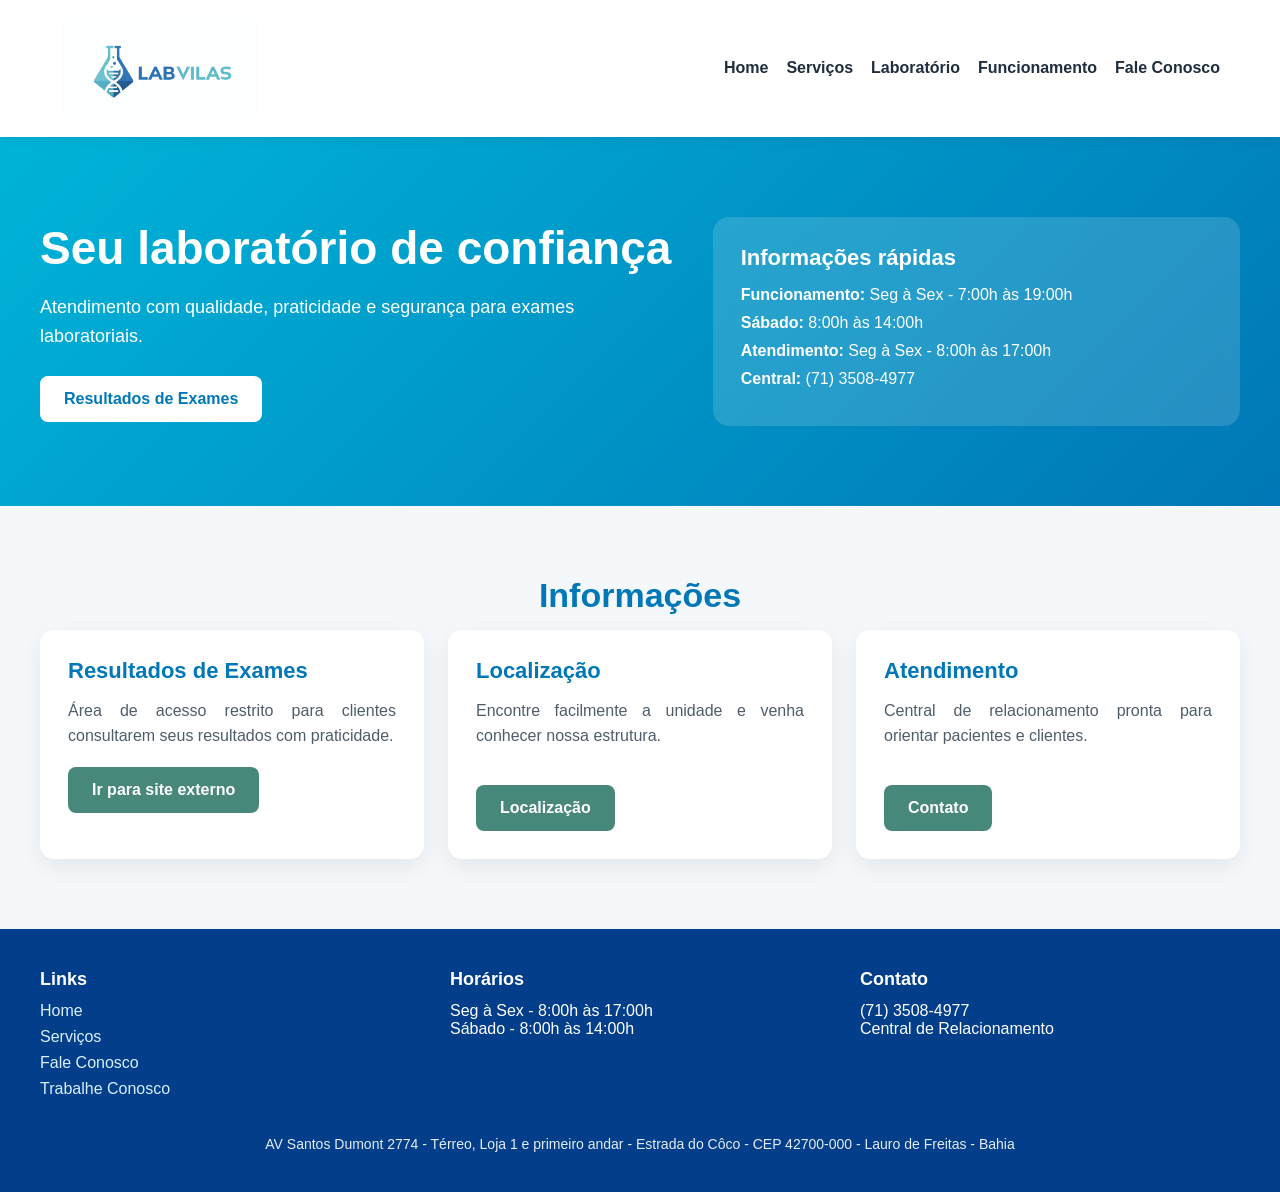
<file: index.html>
<!DOCTYPE html>
<html lang="pt-BR">
<head>
  <meta charset="UTF-8" />
  <meta name="viewport" content="width=device-width, initial-scale=1.0" />
  <title>LabVilas</title>
  <style>
    @import url('estilo.css');
  </style>
</head>
<body>

  <header>
    <div class="topbar">
      <img src="imagens/Captura de tela 2026-03-11 140914.png" alt="LabVilas Logo" class="logo">
      <nav>
        <a href="index.html">Home</a>
        <a href="serviços.html">Serviços</a>
        <a href="laboratorio.html">Laboratório</a>
        <a href="#horarios">Funcionamento</a>
        <a href="#contato">Fale Conosco</a>
      </nav>
    </div>
  </header>

  <main>
    <section class="hero" id="home">
      <div class="hero-content">
        <div class="hero-text">
          <h1>Seu laboratório de confiança</h1>
          <p>
            Atendimento com qualidade, praticidade e segurança para exames laboratoriais.
          </p>
          <a class="btn" href="#">Resultados de Exames</a>
        </div>

        <div class="hero-card">
          <h3>Informações rápidas</h3>
          <p><strong>Funcionamento:</strong> Seg à Sex - 7:00h às 19:00h</p>
          <p><strong>Sábado:</strong> 8:00h às 14:00h</p>
          <p><strong>Atendimento:</strong> Seg à Sex - 8:00h às 17:00h</p>
          <p><strong>Central:</strong> (71) 3508-4977</p>
        </div>
      </div>
    </section>

    <section id="servicos">
      <div class="container">
        <h2 class="section-title">Informações</h2>
        <div class="cards">
          <div class="card">
            <h3>Resultados de Exames</h3>
            <p>
              Área de acesso restrito para clientes consultarem seus resultados com praticidade.
            </p><br>
            <a class="btn_2" href="https://outrosite.example.com" target="_blank" rel="noopener noreferrer">Ir para site externo</a>
          </div>

          <div class="card">
            <h3>Localização</h3>
            <p>
              Encontre facilmente a unidade e venha conhecer nossa estrutura.
            </p><br><br>
             <a class="btn_2" href="https://outrosite.example.com" target="_blank" rel="noopener noreferrer">Localização</a>
          
          </div>

          <div class="card">
            <h3>Atendimento</h3>
            <p>
              Central de relacionamento pronta para orientar pacientes e clientes.
            </p><br><br>
             <a class="btn_2" href="https://outrosite.example.com" target="_blank" rel="noopener noreferrer">Contato</a>
          
          </div>
        </div>
      </div>
    </section>

    </main>

  <footer id="rodape">
    <div class="footer-content">
      <div>
        <h4>Links</h4>
        <a href="#home">Home</a>
        <a href="#servicos">Serviços</a>
        <a href="#contato">Fale Conosco</a>
        <a href="#">Trabalhe Conosco</a>
      </div>

      <div>
        <h4>Horários</h4>
        <p>Seg à Sex - 8:00h às 17:00h</p>
        <p>Sábado - 8:00h às 14:00h</p>
      </div>

      <div>
        <h4>Contato</h4>
        <p>(71) 3508-4977</p>
        <p>Central de Relacionamento</p>
      </div>
    </div>

    <div class="footer-bottom">
     AV Santos Dumont 2774 - Térreo, Loja 1 e primeiro andar - Estrada do Côco - CEP 42700-000 - Lauro de Freitas - Bahia
    </div>
  </footer>

</body>
</html>
</file>
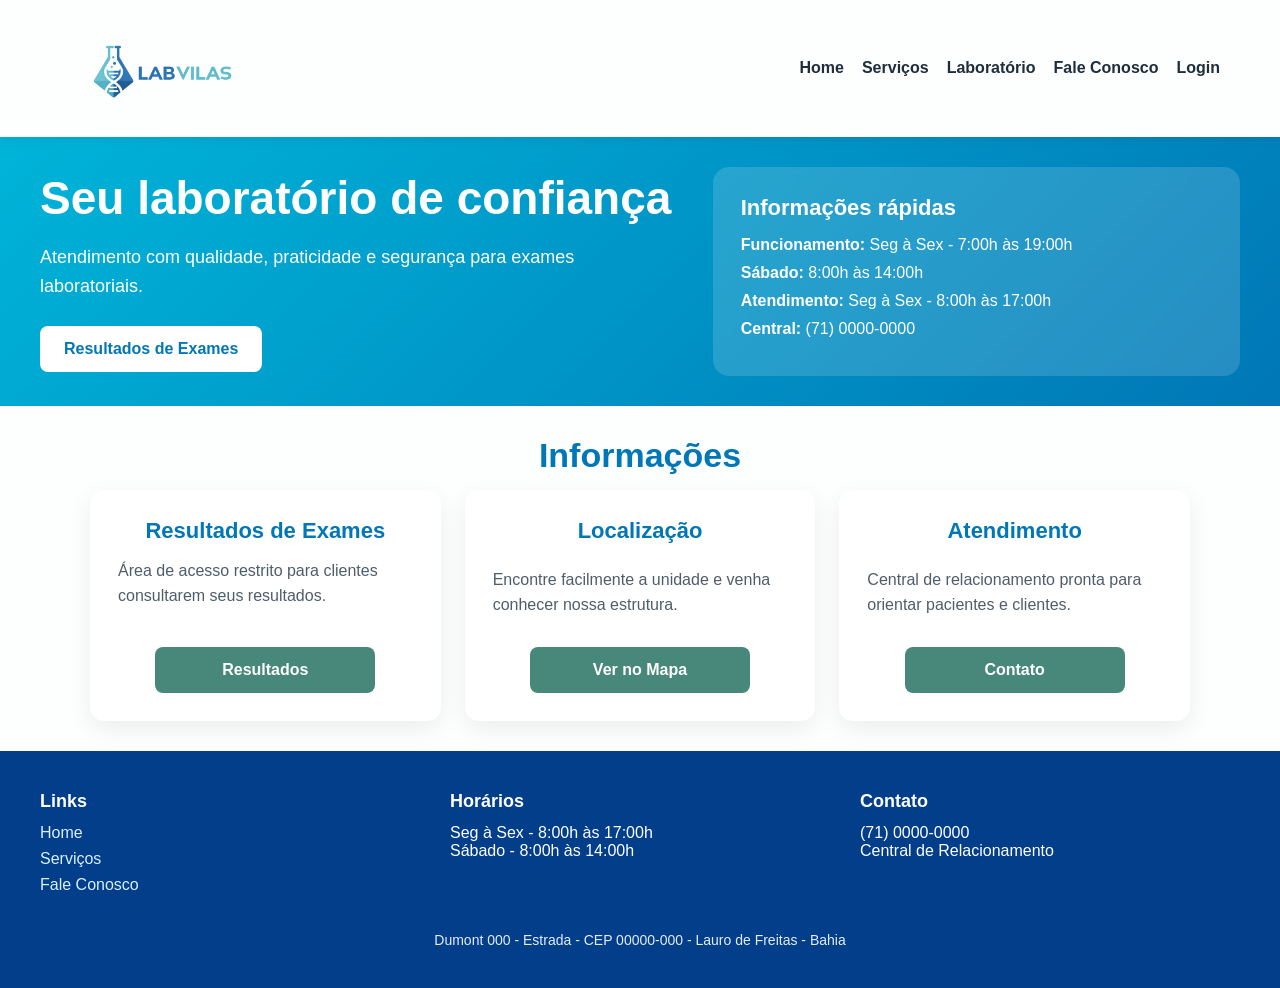
<file: Front/HTML/index.html>
<!DOCTYPE html>
<html lang="pt-BR">
<head>
  <meta charset="UTF-8" />
  <meta name="viewport" content="width=device-width, initial-scale=1.0" />
  <title>LabVilas</title>
  <link rel="stylesheet" href="../CSS/estilo.css">
</head>
<body>

  <header>
    <div class="topbar">
      <img src="../../imagens/Captura de tela 2026-03-11 140914.png" alt="LabVilas Logo" class="logo">
      <nav>
        <a href="index.html">Home</a>
        <a href="serviços.html">Serviços</a>
        <a href="laboratorio.html">Laboratório</a>
         <a href="Fale conosco.html">Fale Conosco</a>
         <a href="admin.html">Login</a>
      </nav>
    </div>
  </header>

  <main>
    <section class="hero" id="home">
      <div class="hero-content">
        <div class="hero-text">
          <h1>Seu laboratório de confiança</h1>
          <p>
            Atendimento com qualidade, praticidade e segurança para exames laboratoriais.
          </p>
          <a class="btn" href="#">Resultados de Exames</a>
        </div>

        <div class="hero-card">
          <h3>Informações rápidas</h3>
          <p><strong>Funcionamento:</strong> Seg à Sex - 7:00h às 19:00h</p>
          <p><strong>Sábado:</strong> 8:00h às 14:00h</p>
          <p><strong>Atendimento:</strong> Seg à Sex - 8:00h às 17:00h</p>
          <p><strong>Central:</strong> (71) 0000-0000</p>
        </div>
      </div>
    </section>

    <section id="servicos">
      <div class="container">
        <h2 class="section-title">Informações</h2>
        <div class="cards">
          <div class="card">
            <h3>Resultados de Exames</h3>
            <p>
              Área de acesso restrito para clientes consultarem seus resultados. 
            </p><br>
            <a class="btn_2" href="https://outrosite.example.com" target="_blank" rel="noopener noreferrer">Resultados</a>
          </div>

          <div class="card">
            <h3>Localização</h3>
            <p>
              Encontre facilmente a unidade e venha conhecer nossa estrutura.
            </p>
             <a class="btn_2" href="https://maps.google.com/?q=LabVilas" target="_blank" rel="noopener noreferrer">Ver no Mapa</a>
          </div>

          <div class="card">
            <h3>Atendimento</h3>
            <p>
              Central de relacionamento pronta para orientar pacientes e clientes.
            </p>
             <!-- botão abre o modal em vez de navegar -->
             <a id="openModal" class="btn_2" href="javascript:void(0)">Contato</a>
          </div>
        </div>
      </div>
    </section>

    </main>

    <!-- modal structure moved here so it's a sibling of main, not nested in a card -->
    <div id="modal" class="modal">
      <div class="modal-content">
        <span id="closeModal" class="close">&times;</span>
        <h3>Fale Conosco</h3>
        <form>
          <label for="nome">Nome:</label>
          <input type="text" id="nome" name="nome" required><br>

          <label for="email">E‑mail:</label>
          <input type="email" id="email" name="email" required><br>

          <label for="mensagem" class="mensagem">Mensagem:</label>
          <textarea id="mensagem" name="mensagem" rows="4" required></textarea><br>

          <button type="submit" class="btn_2">Enviar</button>
        </form>
      </div>
    </div>

  <footer id="rodape">
    <div class="footer-content">
      <div>
        <h4>Links</h4>
        <a href="index.html">Home</a>
        <a href="serviços.html">Serviços</a>
        <a href="Fale conosco.html">Fale Conosco</a>
      </div>

      <div>
        <h4>Horários</h4>
        <p>Seg à Sex - 8:00h às 17:00h</p>
        <p>Sábado - 8:00h às 14:00h</p>
      </div>
     <div>
        <h4>Contato</h4>
        <p>(71) 0000-0000</p>
        <p>Central de Relacionamento</p>
      </div>
    </div>

    <div class="footer-bottom">
     Dumont 000 - Estrada - CEP 00000-000 - Lauro de Freitas - Bahia
    </div>
  </footer>

  <!-- include javascript file with modal logic -->
  <script src="../script.js"></script>
</body>
</html>
</file>
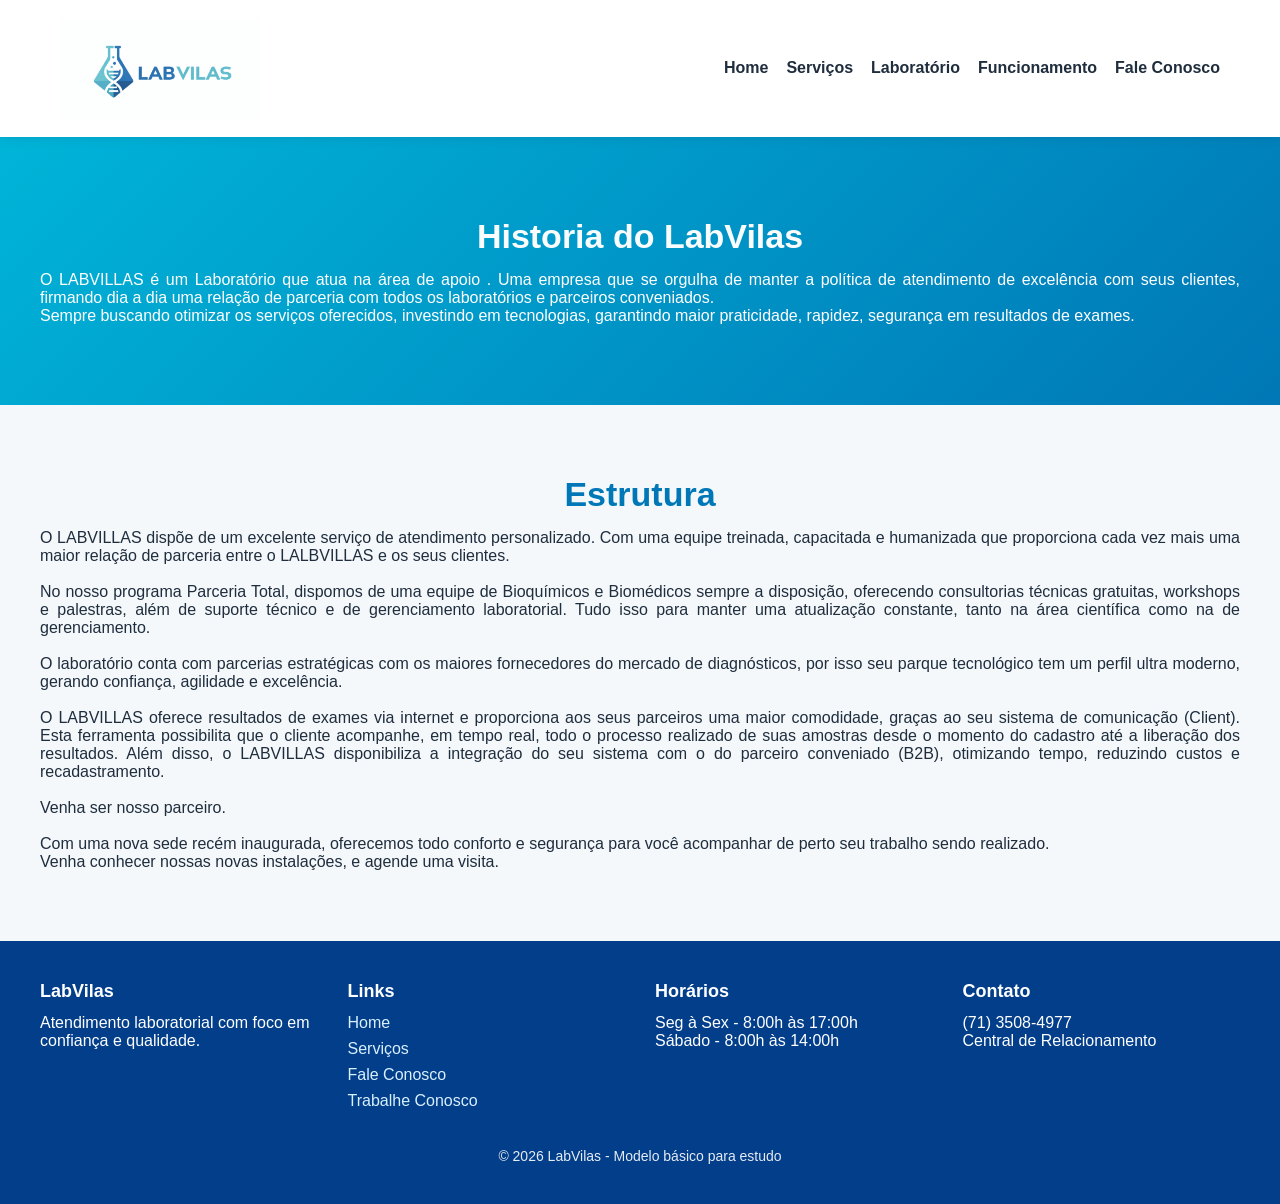
<file: laboratorio.html>
<!DOCTYPE html>
<html lang="pt-BR">
<head>
  <meta charset="UTF-8" />
  <meta name="viewport" content="width=device-width, initial-scale=1.0" />
  <title>LabVilas</title>
  <style>
    @import url('estilo.css');
  </style>
</head>
<body>

  <header>
    <div class="topbar">
      <img src="imagens/Captura de tela 2026-03-11 140914.png" alt="LabVilas Logo" class="logo">
      <nav>
        <a href="index.html">Home</a>
        <a href="serviços.html">Serviços</a>
        <a href="laboratorio.html">Laboratório</a>
        <a href="#horarios">Funcionamento</a>
        <a href="#contato">Fale Conosco</a>
      </nav>
    </div>
  </header>


  <main>
    <section class="hero" id="laboratorio">
      <div class="container">
        <h1 class="section-title_">Historia do LabVilas</h1>
        <p>
         O LABVILLAS é um Laboratório que atua  na área de apoio . 
         Uma empresa que se orgulha de manter a política de atendimento de excelência  com seus clientes, firmando dia a dia uma relação de parceria com todos os laboratórios e parceiros conveniados. 
         <p>Sempre buscando otimizar os serviços oferecidos, investindo em tecnologias, garantindo maior praticidade, rapidez, segurança em resultados de exames.</p>
        </p>
      </div>
    </section>

    <section id="servicos-lab">
      <div class="container">
        <h2 class="section-title">Estrutura</h2>
        <p> O LABVILLAS dispõe de um excelente serviço de atendimento personalizado. Com uma equipe treinada, capacitada e humanizada que proporciona cada vez mais uma maior relação de parceria entre o LALBVILLAS e os seus clientes. </p>
        <br><p> No nosso programa Parceria Total, dispomos de uma equipe de Bioquímicos e Biomédicos sempre a disposição, oferecendo consultorias técnicas gratuitas, workshops e palestras, além de suporte técnico e de gerenciamento laboratorial. Tudo isso para manter uma atualização constante, tanto na área científica como na de gerenciamento.</p>
        <br><p>O laboratório conta com parcerias estratégicas com os maiores fornecedores do mercado de diagnósticos, por isso seu parque tecnológico tem um perfil ultra moderno, gerando confiança, agilidade e excelência.<br></p>
        <br><p> O LABVILLAS oferece resultados de exames via internet e proporciona aos seus parceiros uma maior comodidade, graças ao seu sistema de comunicação (Client). Esta ferramenta possibilita que o cliente acompanhe, em tempo real, todo o processo realizado de suas amostras desde o momento do cadastro até a liberação dos resultados. Além disso, o LABVILLAS disponibiliza a integração do seu sistema com o do parceiro conveniado (B2B), otimizando tempo, reduzindo custos e recadastramento.<br></p>
        <br><p>Venha ser nosso parceiro. <br></p>
        <br><p>Com uma nova sede recém inaugurada, oferecemos todo conforto e segurança para você acompanhar de perto seu trabalho sendo realizado.
        <p>Venha conhecer nossas novas instalações, e agende uma visita.</p>    
        </div>
    </section>
  </main>

  <footer id="rodape">
    <div class="footer-content">
      <div>
        <h4>LabVilas</h4>
        <p>Atendimento laboratorial com foco em confiança e qualidade.</p>
      </div>

      <div>
        <h4>Links</h4>
        <a href="index.html">Home</a>
        <a href="serviços.html">Serviços</a>
        <a href="index.html#contato">Fale Conosco</a>
        <a href="#">Trabalhe Conosco</a>
      </div>

      <div>
        <h4>Horários</h4>
        <p>Seg à Sex - 8:00h às 17:00h</p>
        <p>Sábado - 8:00h às 14:00h</p>
      </div>

      <div>
        <h4>Contato</h4>
        <p>(71) 3508-4977</p>
        <p>Central de Relacionamento</p>
      </div>
    </div>

    <div class="footer-bottom">
      © 2026 LabVilas - Modelo básico para estudo
    </div>
  </footer>

</body>
</html>
</file>
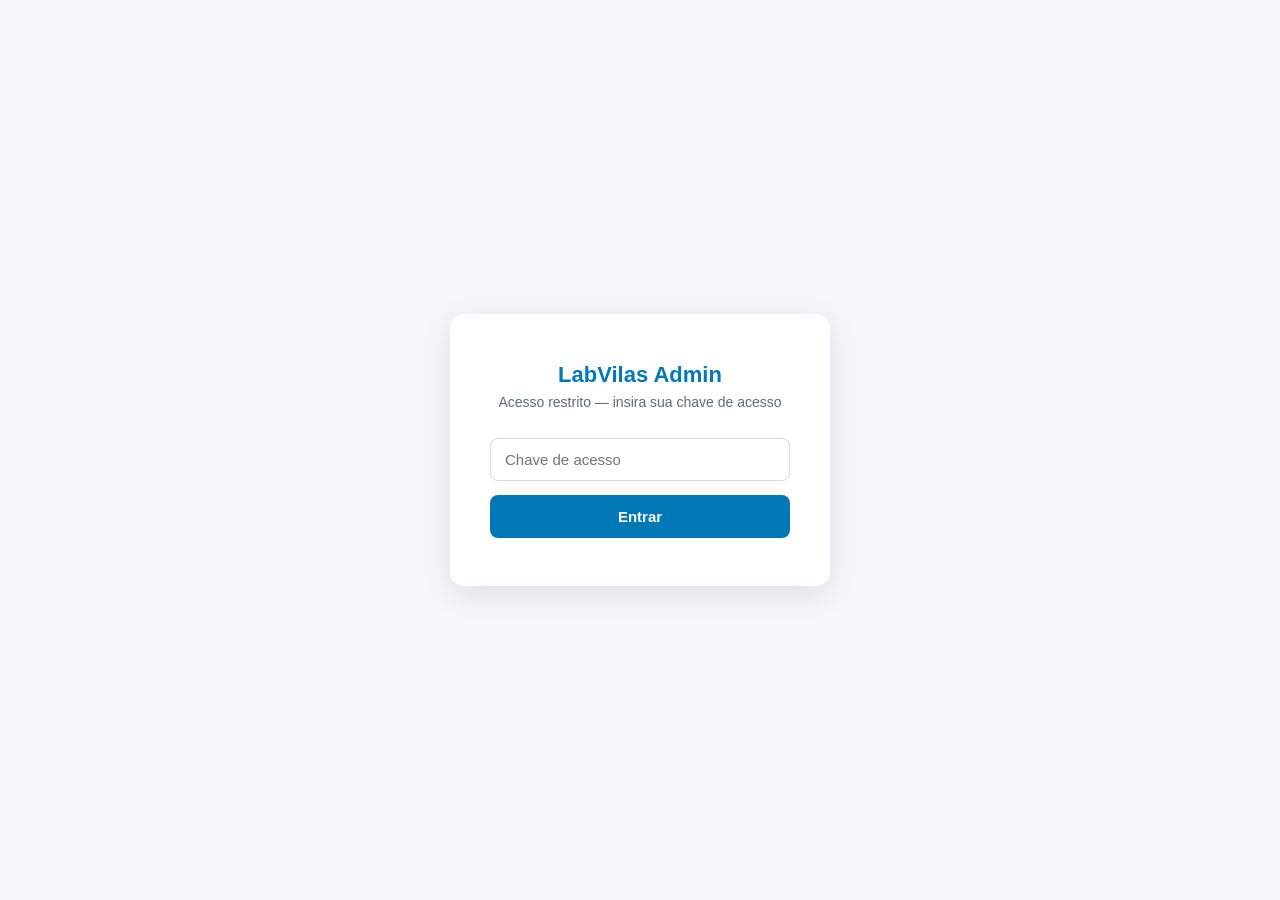
<file: Front/HTML/admin.html>
<!DOCTYPE html>
<html lang="pt-BR">
<head>
  <meta charset="UTF-8" />
  <meta name="viewport" content="width=device-width, initial-scale=1.0" />
  <title>Admin — LabVilas</title>
  <style>
    * { margin: 0; padding: 0; box-sizing: border-box; }
 
    body {
      font-family: Arial, Helvetica, sans-serif;
      background: #f4f8fb;
      color: #1f2d3d;
      min-height: 100vh;
    }
 
    /* ── LOGIN ── */
    #tela-login {
      display: flex;
      align-items: center;
      justify-content: center;
      min-height: 100vh;
    }
 
    .login-card {
      background: white;
      border-radius: 14px;
      padding: 48px 40px;
      box-shadow: 0 8px 32px rgba(0,0,0,0.10);
      width: 100%;
      max-width: 380px;
      text-align: center;
    }
 
    .login-card h2 {
      color: #0077b6;
      font-size: 22px;
      margin-bottom: 6px;
    }
 
    .login-card p {
      color: #5b6b7a;
      font-size: 14px;
      margin-bottom: 28px;
    }
 
    .login-card input {
      width: 100%;
      padding: 12px 14px;
      border: 1px solid #d0dce8;
      border-radius: 8px;
      font-size: 15px;
      margin-bottom: 14px;
      outline: none;
      transition: border 0.2s;
    }
 
    .login-card input:focus { border-color: #0077b6; }
 
    .login-card button {
      width: 100%;
      padding: 13px;
      background: #0077b6;
      color: white;
      border: none;
      border-radius: 8px;
      font-size: 15px;
      font-weight: bold;
      cursor: pointer;
      transition: background 0.2s;
    }
 
    .login-card button:hover { background: #005f91; }
 
    .erro-login {
      color: #c0392b;
      font-size: 13px;
      margin-top: 10px;
      display: none;
    }
 
    /* ── PAINEL ── */
    #tela-admin { display: none; }
 
    header {
      background: white;
      box-shadow: 0 2px 10px rgba(0,0,0,0.08);
      padding: 16px 32px;
      display: flex;
      justify-content: space-between;
      align-items: center;
    }
 
    header h1 { color: #0077b6; font-size: 20px; }
 
    header button {
      background: none;
      border: 1px solid #d0dce8;
      border-radius: 8px;
      padding: 8px 16px;
      cursor: pointer;
      color: #5b6b7a;
      font-size: 14px;
      transition: 0.2s;
    }
 
    header button:hover { border-color: #0077b6; color: #0077b6; }
 
    .painel {
      max-width: 1100px;
      margin: 36px auto;
      padding: 0 24px;
    }
 
    /* ── RESUMO ── */
    .resumo {
      display: grid;
      grid-template-columns: repeat(auto-fit, minmax(200px, 1fr));
      gap: 20px;
      margin-bottom: 32px;
    }
 
    .resumo-card {
      background: white;
      border-radius: 12px;
      padding: 24px;
      box-shadow: 0 4px 16px rgba(0,0,0,0.06);
    }
 
    .resumo-card span {
      font-size: 13px;
      color: #5b6b7a;
      display: block;
      margin-bottom: 8px;
    }
 
    .resumo-card strong {
      font-size: 32px;
      color: #0077b6;
    }
 
    /* ── FILTROS ── */
    .filtros {
      display: flex;
      gap: 12px;
      margin-bottom: 20px;
      flex-wrap: wrap;
      align-items: center;
    }
 
    .filtros input, .filtros select {
      padding: 10px 14px;
      border: 1px solid #d0dce8;
      border-radius: 8px;
      font-size: 14px;
      outline: none;
      transition: border 0.2s;
    }
 
    .filtros input:focus, .filtros select:focus { border-color: #0077b6; }
    .filtros input { flex: 1; min-width: 180px; }
 
    /* ── TABELA ── */
    .tabela-wrap {
      background: white;
      border-radius: 14px;
      box-shadow: 0 4px 16px rgba(0,0,0,0.06);
      overflow: hidden;
    }
 
    table {
      width: 100%;
      border-collapse: collapse;
      font-size: 14px;
    }
 
    thead {
      background: #0077b6;
      color: white;
    }
 
    thead th {
      padding: 14px 18px;
      text-align: left;
      font-weight: 600;
      font-size: 13px;
      letter-spacing: 0.3px;
    }
 
    tbody tr {
      border-bottom: 1px solid #eef2f7;
      transition: background 0.15s;
    }
 
    tbody tr:last-child { border-bottom: none; }
    tbody tr:hover { background: #f0f7ff; }
 
    tbody td {
      padding: 14px 18px;
      color: #2d3e50;
      vertical-align: top;
    }
 
    .badge {
      display: inline-block;
      padding: 3px 10px;
      border-radius: 20px;
      font-size: 12px;
      font-weight: bold;
    }
 
    .badge-agendamento { background: #e0f0ff; color: #0077b6; }
    .badge-duvida      { background: #fff3e0; color: #e65c00; }
    .badge-reclamacao  { background: #fdecea; color: #c0392b; }
    .badge-elogio      { background: #e8f5e9; color: #2e7d32; }
    .badge-outro       { background: #f3f0ff; color: #5e35b1; }
 
    .vazio {
      text-align: center;
      padding: 48px;
      color: #5b6b7a;
      font-size: 15px;
    }
 
    .loading {
      text-align: center;
      padding: 48px;
      color: #0077b6;
      font-size: 15px;
    }
  </style>
</head>
<body>
 
<!-- ── TELA DE LOGIN ── -->
<div id="tela-login">
  <div class="login-card">
    <h2>LabVilas Admin</h2>
    <p>Acesso restrito — insira sua chave de acesso</p>
    <input type="password" id="input-chave" placeholder="Chave de acesso" />
    <button onclick="entrar()">Entrar</button>
    <p class="erro-login" id="erro-login">Chave incorreta. Tente novamente.</p>
  </div>
</div>
 
<!-- ── TELA ADMIN ── -->
<div id="tela-admin">
  <header>
    <h1>Painel de Atendimentos</h1>
    <button onclick="sair()">Sair</button>
  </header>
 
  <div class="painel">
 
    <div class="resumo">
      <div class="resumo-card">
        <span>Total de atendimentos</span>
        <strong id="total">—</strong>
      </div>
      <div class="resumo-card">
        <span>Hoje</span>
        <strong id="hoje">—</strong>
      </div>
      <div class="resumo-card">
        <span>Tipo mais comum</span>
        <strong id="tipo-comum" style="font-size:18px;margin-top:4px;display:block">—</strong>
      </div>
    </div>
 
    <div class="filtros">
      <input type="text" id="busca" placeholder="Buscar por nome ou e-mail..." oninput="filtrar()" />
      <select id="filtro-tipo" onchange="filtrar()">
        <option value="">Todos os tipos</option>
        <option value="Agendamento">Agendamento</option>
        <option value="Dúvida">Dúvida</option>
        <option value="Reclamação">Reclamação</option>
        <option value="Elogio">Elogio</option>
      </select>
    </div>
 
    <div class="tabela-wrap">
      <div class="loading" id="loading">Carregando atendimentos...</div>
      <table id="tabela" style="display:none">
        <thead>
          <tr>
            <th>#</th>
            <th>Nome</th>
            <th>E-mail</th>
            <th>Tipo</th>
            <th>Mensagem</th>
            <th>Data</th>
          </tr>
        </thead>
        <tbody id="tbody"></tbody>
      </table>
      <div class="vazio" id="vazio" style="display:none">Nenhum atendimento encontrado.</div>
    </div>
 
  </div>
</div>
 
<script>
  const API = 'http://localhost:5000';
  let chaveAtual = '';
  let todosAtendimentos = [];
 
  // ── LOGIN ──
  document.getElementById('input-chave').addEventListener('keydown', e => {
    if (e.key === 'Enter') entrar();
  });
 
  async function entrar() {
    const chave = document.getElementById('input-chave').value.trim();
    if (!chave) return;
 
    try {
      const res = await fetch(`${API}/api/atendimentos`, {
        headers: { 'X-API-Key': chave }
      });
 
      if (res.ok) {
        chaveAtual = chave;
        todosAtendimentos = await res.json();
        document.getElementById('tela-login').style.display = 'none';
        document.getElementById('tela-admin').style.display = 'block';
        renderizar(todosAtendimentos);
      } else {
        document.getElementById('erro-login').style.display = 'block';
      }
    } catch {
      document.getElementById('erro-login').style.display = 'block';
    }
  }
 
  function sair() {
    chaveAtual = '';
    todosAtendimentos = [];
    document.getElementById('input-chave').value = '';
    document.getElementById('erro-login').style.display = 'none';
    document.getElementById('tela-admin').style.display = 'none';
    document.getElementById('tela-login').style.display = 'flex';
  }
 
  // ── RENDERIZAR ──
  function renderizar(dados) {
    document.getElementById('loading').style.display = 'none';
 
    const tbody = document.getElementById('tbody');
    tbody.innerHTML = '';
 
    if (dados.length === 0) {
      document.getElementById('tabela').style.display = 'none';
      document.getElementById('vazio').style.display = 'block';
    } else {
      document.getElementById('tabela').style.display = 'table';
      document.getElementById('vazio').style.display = 'none';
 
      dados.forEach((a, i) => {
        const tr = document.createElement('tr');
        tr.innerHTML = `
          <td>${i + 1}</td>
          <td>${a.nome}</td>
          <td>${a.email}</td>
          <td><span class="badge ${badgeClass(a.tipo)}">${a.tipo}</span></td>
          <td>${a.mensagem}</td>
          <td>${formatarData(a.data_envio)}</td>
        `;
        tbody.appendChild(tr);
      });
    }
 
    // Resumo
    document.getElementById('total').textContent = todosAtendimentos.length;
 
    const hoje = new Date().toDateString();
    const qtdHoje = todosAtendimentos.filter(a =>
      new Date(a.data_envio).toDateString() === hoje
    ).length;
    document.getElementById('hoje').textContent = qtdHoje;
 
    const contagem = {};
    todosAtendimentos.forEach(a => contagem[a.tipo] = (contagem[a.tipo] || 0) + 1);
    const maisComum = Object.entries(contagem).sort((a, b) => b[1] - a[1])[0];
    document.getElementById('tipo-comum').textContent = maisComum ? maisComum[0] : '—';
  }
 
  // ── FILTRO ──
  function filtrar() {
    const busca = document.getElementById('busca').value.toLowerCase();
    const tipo = document.getElementById('filtro-tipo').value;
 
    const filtrado = todosAtendimentos.filter(a => {
      const buscaOk = a.nome.toLowerCase().includes(busca) || a.email.toLowerCase().includes(busca);
      const tipoOk = tipo === '' || a.tipo === tipo;
      return buscaOk && tipoOk;
    });
 
    renderizar(filtrado);
  }
 
  // ── HELPERS ──
  function badgeClass(tipo) {
    const map = {
      'Agendamento': 'badge-agendamento',
      'Dúvida': 'badge-duvida',
      'Reclamação': 'badge-reclamacao',
      'Elogio': 'badge-elogio',
    };
    return map[tipo] || 'badge-outro';
  }
 
  function formatarData(data) {
    if (!data) return '—';
    return new Date(data).toLocaleString('pt-BR', {
      day: '2-digit', month: '2-digit', year: 'numeric',
      hour: '2-digit', minute: '2-digit'
    });
  }
</script>
 
</body>
</html>
</file>
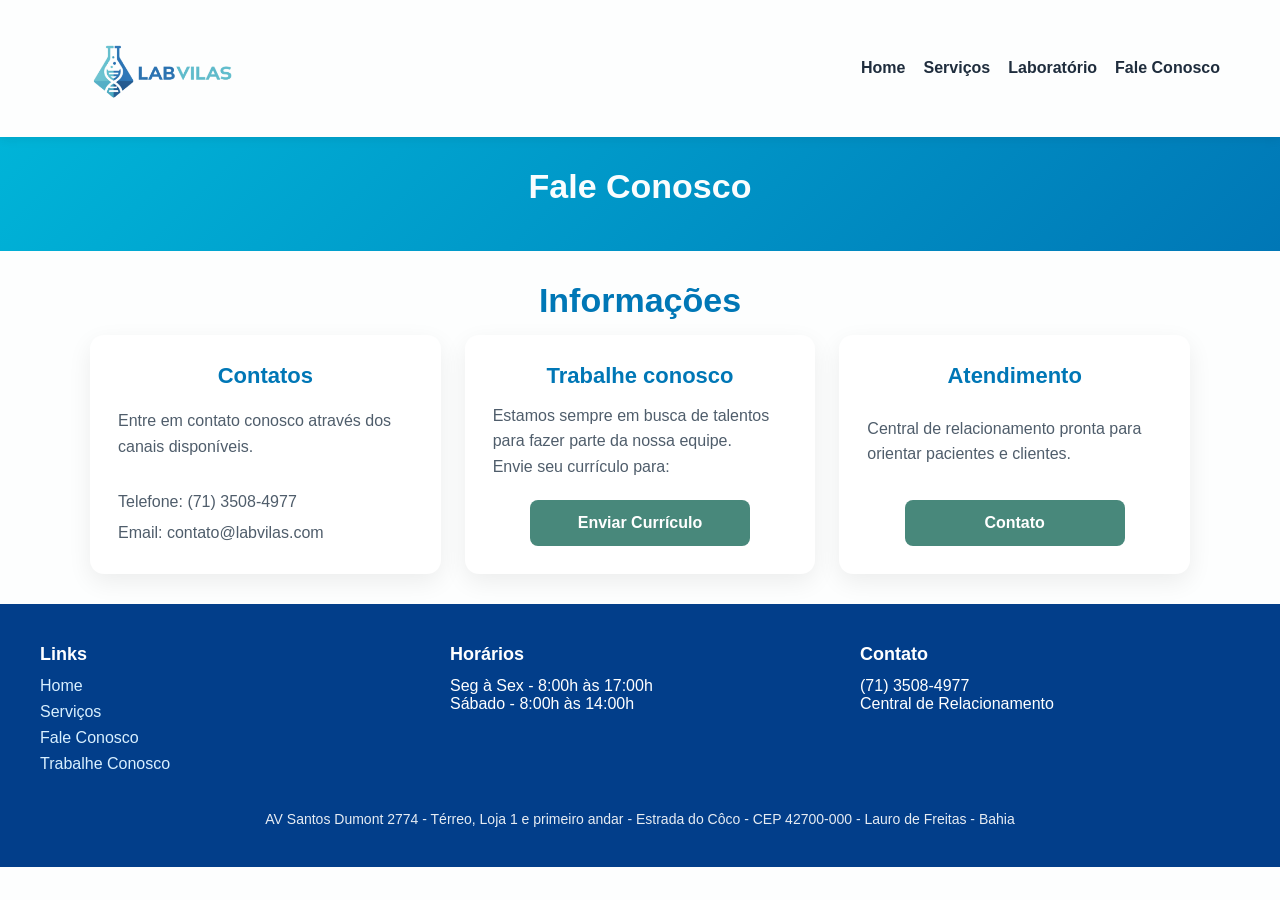
<file: Front/HTML/Fale com nosco.html>
<!DOCTYPE html>
<html lang="pt-BR">
<head>
  <meta charset="UTF-8" />
  <meta name="viewport" content="width=device-width, initial-scale=1.0" />
  <title>LabVilas</title>
  <link rel="stylesheet" href="../CSS/estilo.css">
</head>
<body>

  <header>
    <div class="topbar">
      <img src="../../imagens/Captura de tela 2026-03-11 140914.png" alt="LabVilas Logo" class="logo">
      <nav>
        <a href="index.html">Home</a>
        <a href="serviços.html">Serviços</a>
        <a href="laboratorio.html">Laboratório</a>
         <a href="#contato">Fale Conosco</a>
      </nav>
    </div>
  </header>

  <main>
   <section class="hero" id="FaleConosco">
      <div class="container">
        <h1 class="section-title_">Fale Conosco</h1>
        </div>
    </section>

    <section id="servicos">
      <div class="container">
        <h2 class="section-title">Informações</h2>
        <div class="cards">
          <div class="card">
            <h3>Contatos</h3>
            <p>
              Entre em contato conosco através dos canais disponíveis.
            </p><br>
            <p>Telefone: (71) 3508-4977</p>
            <p>Email: contato@labvilas.com</p>

          </div>

          <div class="card">
            <h3>Trabalhe conosco</h3>
            <p>
              Estamos sempre em busca de talentos para fazer parte da nossa equipe.<br>
             Envie seu currículo para: </p>
             <a class="btn_2" href="mailto:nathaliesenna.m@gmail.com" target="_blank" rel="noopener noreferrer">Enviar Currículo</a>
          </div>

          <div class="card">
            <h3>Atendimento</h3>
            <p>
              Central de relacionamento pronta para orientar pacientes e clientes.
            </p>
             <!-- botão abre o modal em vez de navegar -->
             <a id="openModal" class="btn_2" href="javascript:void(0)">Contato</a>
          </div>
        </div>
      </div>
    </section>

    </main>

    <!-- modal structure moved here so it's a sibling of main, not nested in a card -->
    <div id="modal" class="modal_support">
      <div class="modal-content">
        <span id="closeModal" class="close">&times;</span>
        <h3>Fale Conosco</h3>
        <form>
          <label for="nome">Nome:</label>
          <input type="text" id="nome" name="nome" required><br>

          <label for="email">E‑mail:</label>
          <input type="email" id="email" name="email" required><br>

          <label for="tipo">Tipo:</label>
          <select id="tipo" name="tipo" required>
            <option value="">Selecione...</option>
            <option value="duvida">Dúvida</option>
            <option value="sugestao">Sugestão</option>
            <option value="reclamacao">Reclamação</option>
          </select><br>

          <label for="mensagem" class="mensagem">Mensagem:</label>
          <textarea id="mensagem" name="mensagem" rows="4" required></textarea><br>

          <button type="submit" class="btn_2">Enviar</button>
        </form>
      </div>
    </div>

  <footer id="rodape">
    <div class="footer-content">
      <div>
        <h4>Links</h4>
        <a href="#home">Home</a>
        <a href="#servicos">Serviços</a>
        <a href="#contato">Fale Conosco</a>
        <a href="#">Trabalhe Conosco</a>
      </div>

      <div>
        <h4>Horários</h4>
        <p>Seg à Sex - 8:00h às 17:00h</p>
        <p>Sábado - 8:00h às 14:00h</p>
      </div>

      <div>
        <h4>Contato</h4>
        <p>(71) 3508-4977</p>
        <p>Central de Relacionamento</p>
      </div>
    </div>

    <div class="footer-bottom">
     AV Santos Dumont 2774 - Térreo, Loja 1 e primeiro andar - Estrada do Côco - CEP 42700-000 - Lauro de Freitas - Bahia
    </div>
  </footer>

  <!-- include javascript file with modal logic -->
  <script src="../script-support.js"></script>
</body>
</html>
</file>
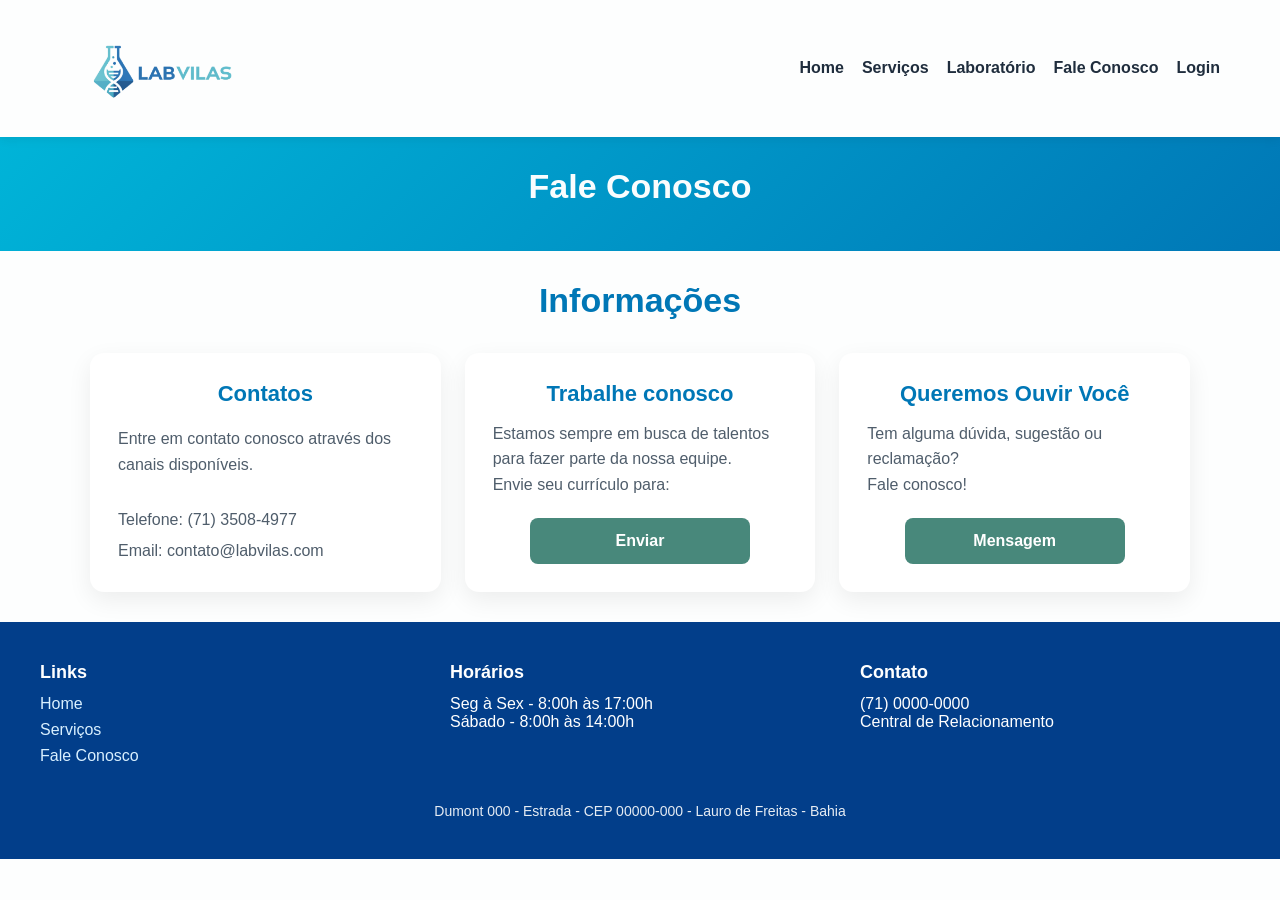
<file: Front/HTML/Fale conosco.html>
<!DOCTYPE html>
<html lang="pt-BR">
<head>
  <meta charset="UTF-8" />
  <meta name="viewport" content="width=device-width, initial-scale=1.0" />
  <title>LabVilas</title>
  <link rel="stylesheet" href="../CSS/estilo.css">
</head>
<body>

  <header>
    <div class="topbar">
      <img src="../../imagens/Captura de tela 2026-03-11 140914.png" alt="LabVilas Logo" class="logo">
      <nav>
        <a href="index.html">Home</a>
        <a href="serviços.html">Serviços</a>
        <a href="laboratorio.html">Laboratório</a>
        <a href="Fale conosco.html">Fale Conosco</a>
        <a href="admin.html">Login</a>
      </nav>
    </div>
  </header>

  <main>
   <section class="hero" id="FaleConosco">
      <div class="container">
        <h1 class="section-title_">Fale Conosco</h1>
        </div>
    </section>

    <section id="servicos">
      <div class="container">
        <h2 class="section-title">Informações</h2><br>
        <div class="cards">
          <div class="card">
            <h3>Contatos</h3>
            <p>
              Entre em contato conosco através dos canais disponíveis.
            </p><br>
            <p>Telefone: (71) 3508-4977</p>
            <p>Email: contato@labvilas.com</p>

          </div>

          <div class="card">
            <h3>Trabalhe conosco</h3>
            <p>
              Estamos sempre em busca de talentos para fazer parte da nossa equipe.<br>
             Envie seu currículo para: </p>
             <a class="btn_2" href="mailto:nathaliesenna.m@gmail.com" target="_blank" rel="noopener noreferrer">Enviar</a>
          </div>

          <div class="card">
            <h3>Queremos Ouvir Você</h3>
            <p>
              Tem alguma dúvida, sugestão ou reclamação? <br>
              Fale conosco!
            </p>
             <!-- botão abre o modal em vez de navegar -->
             <a id="openModal" class="btn_2" href="javascript:void(0)">Mensagem</a>
          </div>
        </div>
      </div>
    </section>

    </main>

    <!-- modal structure moved here so it's a sibling of main, not nested in a card -->
    <div id="modal" class="modal_support">
      <div class="modal-content">
        <span id="closeModal" class="close">&times;</span>
        <h3>Fale Conosco</h3>
        <form>
          <label for="nome">Nome:</label>
          <input type="text" id="nome" name="nome" required><br>

          <label for="email">E‑mail:</label>
          <input type="email" id="email" name="email" required><br>

          <label for="tipo">Tipo:</label>
          <select id="tipo" name="tipo" required>
            <option value="">Selecione...</option>
            <option value="duvida">Dúvida</option>
            <option value="sugestao">Sugestão</option>
            <option value="reclamacao">Reclamação</option>
          </select><br>

          <label for="mensagem" class="mensagem">Mensagem:</label>
          <textarea id="mensagem" name="mensagem" rows="4" required></textarea><br>

          <button type="submit" class="btn_2">Enviar</button>
        </form>
      </div>
    </div>

  <footer id="rodape">
    <div class="footer-content">
      <div>
        <h4>Links</h4>
        <a href="index.html">Home</a>
        <a href="serviços.html">Serviços</a>
        <a href="Fale conosco.html">Fale Conosco</a>
      </div>

      <div>
        <h4>Horários</h4>
        <p>Seg à Sex - 8:00h às 17:00h</p>
        <p>Sábado - 8:00h às 14:00h</p>
      </div>
<div>
        <h4>Contato</h4>
        <p>(71) 0000-0000</p>
        <p>Central de Relacionamento</p>
      </div>
    </div>

    <div class="footer-bottom">
     Dumont 000 - Estrada - CEP 00000-000 - Lauro de Freitas - Bahia
    </div>
  </footer>

  <!-- include javascript file with modal logic -->
  <script src="../script-support.js"></script>
</body>
</html>
</file>
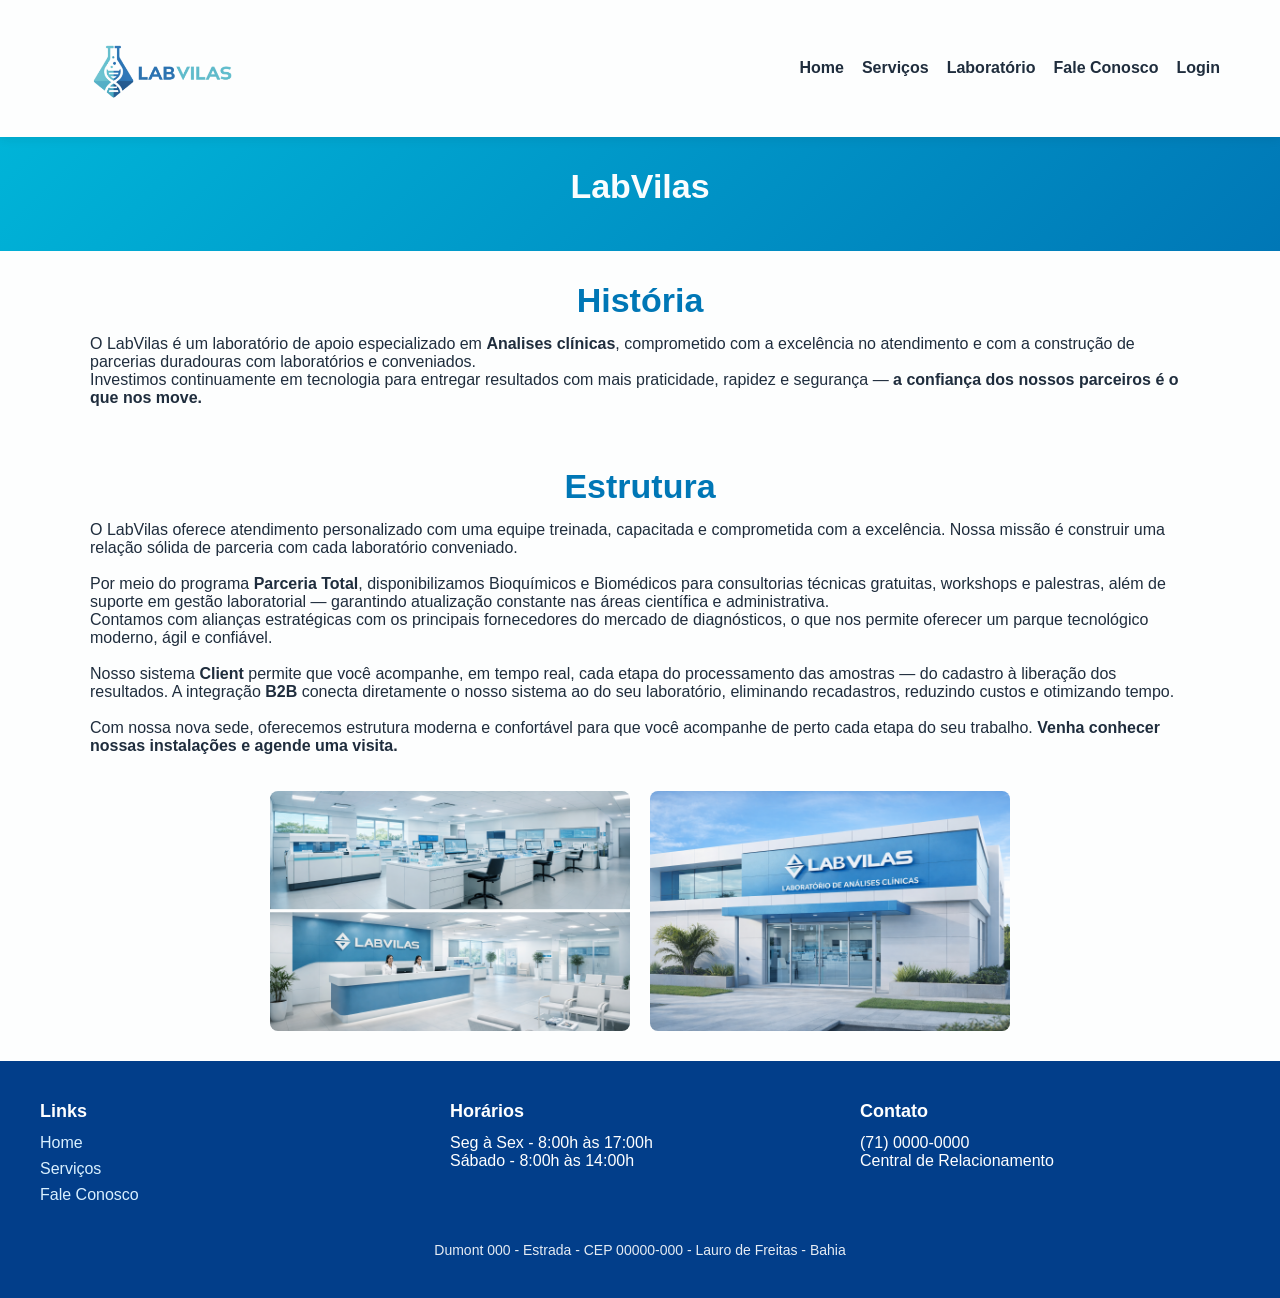
<file: Front/HTML/laboratorio.html>
<!DOCTYPE html>
<html lang="pt-BR">
<head>
  <meta charset="UTF-8" />
  <meta name="viewport" content="width=device-width, initial-scale=1.0" />
  <title>LabVilas</title>
  <link rel="stylesheet" href="../CSS/estilo.css">
</head>
<body>

  <header>
    <div class="topbar">
      <img src="../../imagens/Captura de tela 2026-03-11 140914.png" alt="LabVilas Logo" class="logo">
      <nav>
        <a href="index.html">Home</a>
        <a href="serviços.html">Serviços</a>
        <a href="laboratorio.html">Laboratório</a>
        <a href="Fale conosco.html">Fale Conosco</a>
        <a href="admin.html">Login</a>
      </nav>
    </div>
  </header>


  <main>
    <section class="hero" id="laboratorio">
      <div class="container">
        <h1 class="section-title_">LabVilas</h1>
      </div>
    </section>

    <section id="Historia-lab">
      <div class="container">
        <h2 class="section-title">História</h2>
         <p>O LabVilas é um laboratório de apoio especializado em <strong>Analises clínicas</strong>, comprometido com a excelência no atendimento e com a construção de parcerias duradouras com laboratórios e conveniados.</p>
          <p>Investimos continuamente em tecnologia para entregar resultados com mais praticidade, rapidez e segurança — <strong>a confiança dos nossos parceiros é o que nos move.</strong></p>
        </div>
    </section>
    <section id="estrutura-lab">
      <div class="container">
        <h2 class="section-title">Estrutura</h2>
        <p>O LabVilas oferece atendimento personalizado com uma equipe treinada, capacitada e comprometida com a excelência. Nossa missão é construir uma relação sólida de parceria com cada laboratório conveniado.</p><br>
        <p>Por meio do programa <strong>Parceria Total</strong>, disponibilizamos Bioquímicos e Biomédicos para consultorias técnicas gratuitas, workshops e palestras, além de suporte em gestão laboratorial — garantindo atualização constante nas áreas científica e administrativa.</p>
        <p>Contamos com alianças estratégicas com os principais fornecedores do mercado de diagnósticos, o que nos permite oferecer um parque tecnológico moderno, ágil e confiável.</p>
        <br><p>Nosso sistema <strong>Client</strong> permite que você acompanhe, em tempo real, cada etapa do processamento das amostras — do cadastro à liberação dos resultados. A integração <strong>B2B</strong> conecta diretamente o nosso sistema ao do seu laboratório, eliminando recadastros, reduzindo custos e otimizando tempo.</p>
        <br><p>Com nossa nova sede, oferecemos estrutura moderna e confortável para que você acompanhe de perto cada etapa do seu trabalho. <strong>Venha conhecer nossas instalações e agende uma visita.</strong></p>
        </div><br><br>
        <div class="estrutura-imagens">
          <img src="../../imagens/recpção e laboratorio.png" alt="Laboratório">
          <img src="../../imagens/frente.png" alt="LabVilas Logo" alt="Recepção">
        </div>
      </section>
  </main>

  <footer id="rodape">
    <div class="footer-content">
      <div>
        <h4>Links</h4>
        <a href="index.html">Home</a>
        <a href="serviços.html">Serviços</a>
        <a href="Fale conosco.html">Fale Conosco</a>
      </div>

      <div>
        <h4>Horários</h4>
        <p>Seg à Sex - 8:00h às 17:00h</p>
        <p>Sábado - 8:00h às 14:00h</p>
      </div>

      <div>
        <h4>Contato</h4>
        <p>(71) 0000-0000</p>
        <p>Central de Relacionamento</p>
      </div>
    </div>

    <div class="footer-bottom">
     Dumont 000 - Estrada - CEP 00000-000 - Lauro de Freitas - Bahia
    </div>
  </footer>

</body>
</html>
</file>
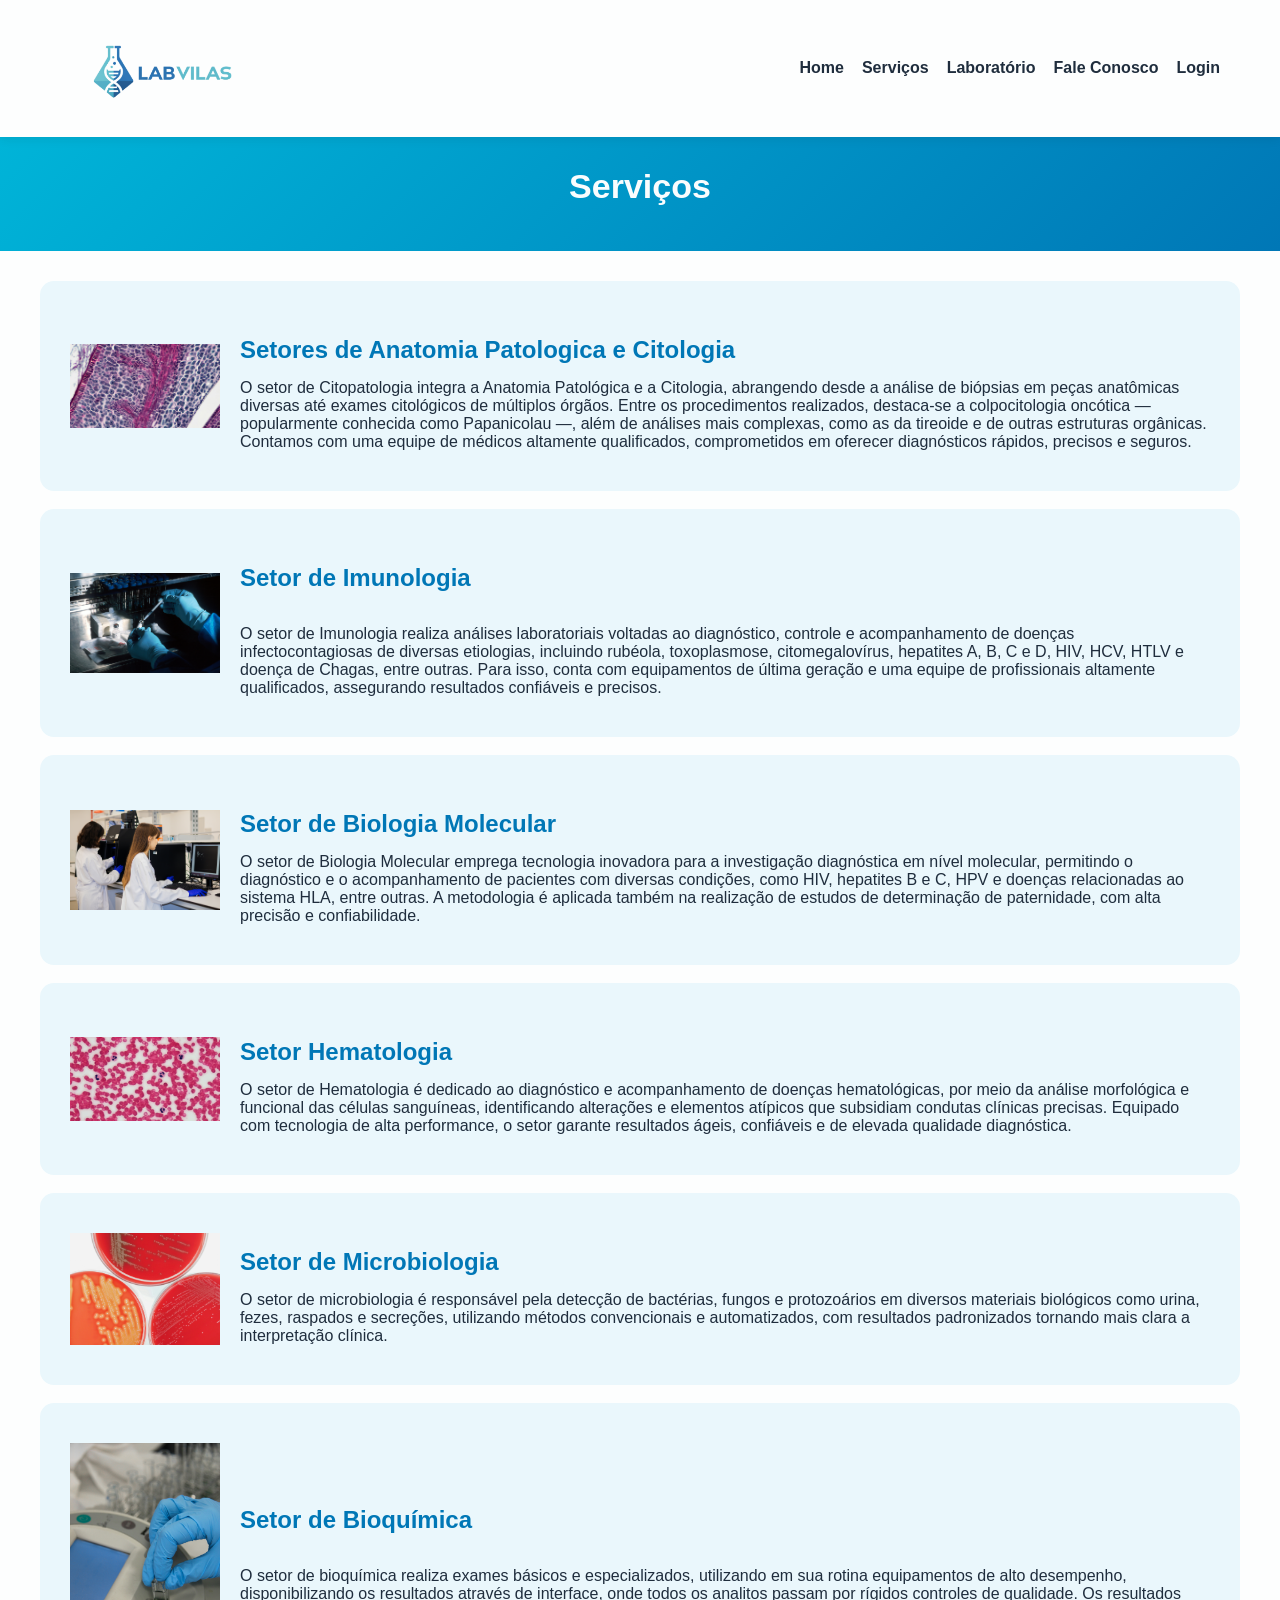
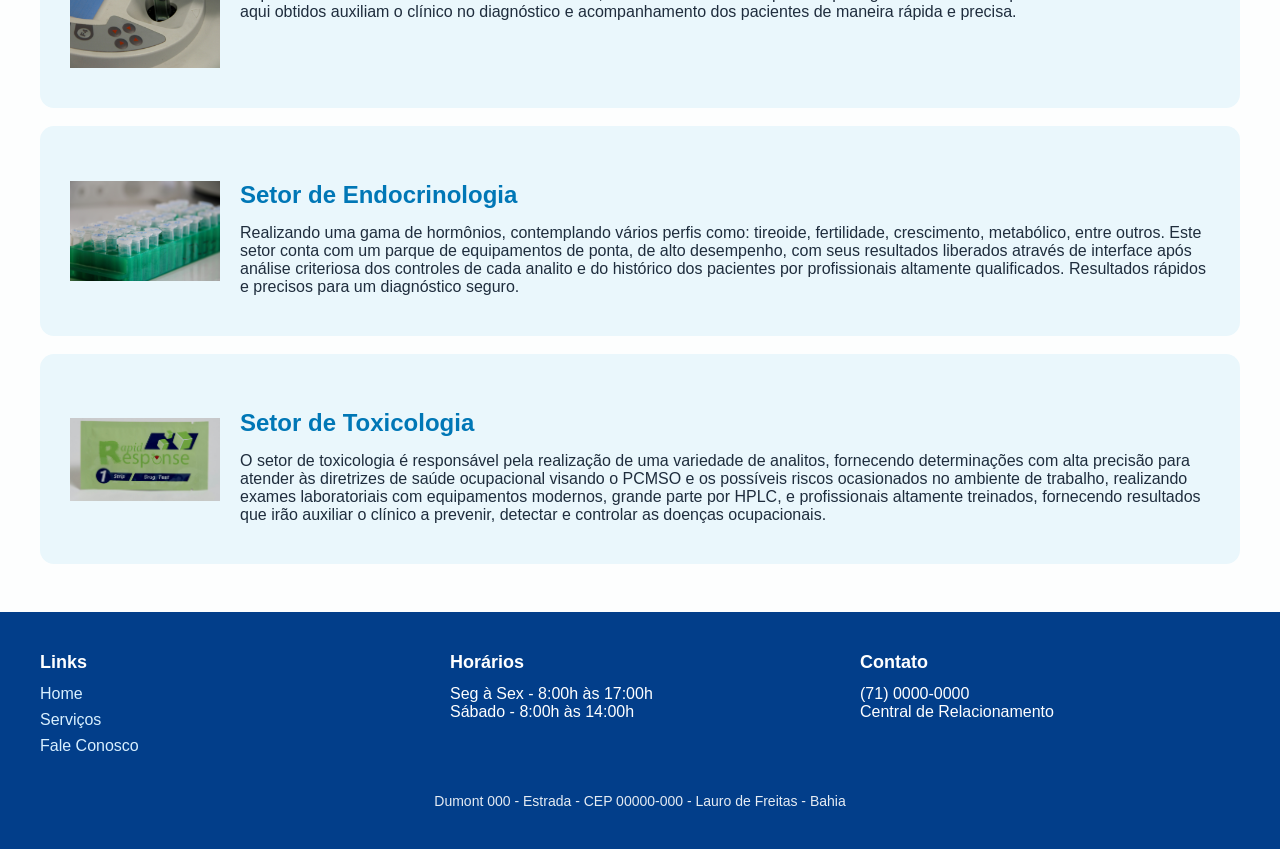
<file: Front/HTML/serviços.html>
<!DOCTYPE html>
<html lang="pt-BR">
<head>
  <meta charset="UTF-8" />
  <meta name="viewport" content="width=device-width, initial-scale=1.0" />
  <title>LabVilas</title>
 <link rel="stylesheet" href="../CSS/estilo.css">
</head>
<body>

  <header>
    <div class="topbar">
      <img src="../../imagens/Captura de tela 2026-03-11 140914.png" alt="LabVilas Logo" class="logo">
      <nav>
        <a href="index.html">Home</a>
        <a href="serviços.html">Serviços</a>
        <a href="laboratorio.html">Laboratório</a>
        <a href="Fale conosco.html">Fale Conosco</a>
        <a href="admin.html">Login</a>
      </nav>
    </div>
  </header>

  <main>
    <section class="hero" id="servicos">
      <div class="container">
        <h1 class="section-title_">Serviços</h1>
        </div>
    </section>

  <section id="servicos-lab">
<!-- Setor de Anatomia Patologica e Citologia -->
    <div class="side-by-side">
      <div class="container_color-1">
        <div class="content-wrapper">
          <div class="text-section">
            <h2 class="section-subtitl">Setores de Anatomia Patologica e Citologia</h2>
            <p>
            O setor de Citopatologia integra a Anatomia Patológica e a Citologia, abrangendo desde a análise de biópsias em peças anatômicas diversas até exames citológicos de múltiplos órgãos. Entre os procedimentos realizados, destaca-se a colpocitologia oncótica — popularmente conhecida como Papanicolau —, além de análises mais complexas, como as da tireoide e de outras estruturas orgânicas.
            Contamos com uma equipe de médicos altamente qualificados, comprometidos em oferecer diagnósticos rápidos, precisos e seguros. </div>
           <img src="../../imagens/Anatomia Patologica e Citologia.jpg" alt="Ilustração microbiologia" class="imagem">
        </div>
      </div>
     </div><br>
<!-- Setor de Imunologia -->
    <div class="side-by-side">
      <div class="container_color-1">
        <div class="content-wrapper">
          <div class="text-section">
            <h2 class="section-subtitl">Setor de Imunologia</h2><br>
            <p>
           O setor de Imunologia realiza análises laboratoriais voltadas ao diagnóstico, controle e acompanhamento de doenças infectocontagiosas de diversas etiologias, incluindo rubéola, toxoplasmose, citomegalovírus, hepatites A, B, C e D, HIV, HCV, HTLV e doença de Chagas, entre outras.
          Para isso, conta com equipamentos de última geração e uma equipe de profissionais altamente qualificados, assegurando resultados confiáveis e precisos.  </div>
           <img src="../../imagens/Imunologia.jpg" alt="Ilustração microbiologia" class="imagem">
        </div>
      </div>
    </div><br>
<!-- Setor de Biologia Molecular -->
    <div class="side-by-side">
      <div class="container_color-1">
        <div class="content-wrapper">
          <div class="text-section">
            <h2 class="section-subtitl">Setor de Biologia Molecular</h2>
            <p>
           O setor de Biologia Molecular emprega tecnologia inovadora para a investigação diagnóstica em nível molecular, permitindo o diagnóstico e o acompanhamento de pacientes com diversas condições, como HIV, hepatites B e C, HPV e doenças relacionadas ao sistema HLA, entre outras.
            A metodologia é aplicada também na realização de estudos de determinação de paternidade, com alta precisão e confiabilidade.</p>
          </div>
           <img src="../../imagens/Biologia Molecular.jpg" alt="Ilustração microbiologia" class="imagem">
        </div>
      </div>
    </div><br>
<!-- Setor Hematologia -->
    <div class="side-by-side">
      <div class="container_color-1">
        <div class="content-wrapper">
          <div class="text-section">
            <h2 class="section-subtitl">Setor Hematologia</h2>
            <p>
              O setor de Hematologia é dedicado ao diagnóstico e acompanhamento de doenças hematológicas, por meio da análise morfológica e funcional das células sanguíneas, identificando alterações e elementos atípicos que subsidiam condutas clínicas precisas.
              Equipado com tecnologia de alta performance, o setor garante resultados ágeis, confiáveis e de elevada qualidade diagnóstica.
            </p>
          </div>
           <img src="../../imagens/hematologia.jpg" alt="Ilustração microbiologia" class="imagem">
      </div>
     </div>
    </div>
    <br>
<!-- Setor de Microbiologia -->
    <div class="side-by-side">
      <div class="container_color-1">
        <div class="content-wrapper">
          <div class="text-section">
            <h2 class="section-subtitl">Setor de Microbiologia</h2>
            <p>
            O setor de microbiologia é responsável pela detecção de bactérias, fungos e protozoários
            em diversos materiais biológicos como urina, fezes, raspados e secreções, utilizando
            métodos convencionais e automatizados, com resultados padronizados tornando mais clara
            a interpretação clínica.
            </p>
          </div>
          <img src="../../imagens/microbiologia.jpg" alt="Ilustração microbiologia" class="imagem">
        </div>
      </div>
    </div>
    <br>
<!-- Setor de Bioquímica -->
    <div class="side-by-side">
      <div class="container_color-1">
        <div class="content-wrapper">
          <div class="text-section">
            <h2 class="section-subtitl">Setor de Bioquímica</h2><br>
            <p>
            O setor de bioquímica realiza exames básicos e especializados, utilizando em sua rotina
            equipamentos de alto desempenho, disponibilizando os resultados através de interface,
            onde todos os analitos passam por rígidos controles de qualidade. Os resultados aqui
            obtidos auxiliam o clínico no diagnóstico e acompanhamento dos pacientes de maneira
            rápida e precisa.
            </p>
          </div>
          <img src="../../imagens/Bioquimica.jpg" alt="Ilustração microbiologia" class="imagem">
        </div>
      </div>
    </div>
    <br>
<!-- Setor de Endocrinologia --> 
    <div class="side-by-side">
      <div class="container_color-1">
        <div class="content-wrapper">
          <div class="text-section">
            <h2 class="section-subtitl">Setor de Endocrinologia</h2>
              <p>
              Realizando uma gama de hormônios, contemplando vários perfis como: tireoide,
              fertilidade, crescimento, metabólico, entre outros. Este setor conta com um parque
              de equipamentos de ponta, de alto desempenho, com seus resultados liberados através
              de interface após análise criteriosa dos controles de cada analito e do histórico
              dos pacientes por profissionais altamente qualificados. Resultados rápidos e
              precisos para um diagnóstico seguro.
              </p>
          </div>
           <img src="../../imagens/Endocrinologia.jpg" alt="Ilustração microbiologia" class="imagem">
        </div>
      </div>
    </div>
    <br>
<!-- Setor de Toxicologia -->
    <div class="side-by-side">
      <div class="container_color-1">
        <div class="content-wrapper">
          <div class="text-section">
            <h2 class="section-subtitl">Setor de Toxicologia</h2>
            <p>
            O setor de toxicologia é responsável pela realização de uma variedade de analitos,
            fornecendo determinações com alta precisão para atender às diretrizes de saúde
            ocupacional visando o PCMSO e os possíveis riscos ocasionados no ambiente de
            trabalho, realizando exames laboratoriais com equipamentos modernos, grande
            parte por HPLC, e profissionais altamente treinados, fornecendo resultados
            que irão auxiliar o clínico a prevenir, detectar e controlar as doenças
            ocupacionais.
            </p>
          </div>
          <img src="../../imagens/toxicologico.jpg" alt="Ilustração microbiologia" class="imagem">
        </div>
      </div>
    </div>
    <br>
  </section>
</main>

  <footer id="rodape">
    <div class="footer-content">
      

     <div>
        <h4>Links</h4>
        <a href="index.html">Home</a>
        <a href="serviços.html">Serviços</a>
        <a href="Fale conosco.html">Fale Conosco</a>
      </div>

      <div>
        <h4>Horários</h4>
        <p>Seg à Sex - 8:00h às 17:00h</p>
        <p>Sábado - 8:00h às 14:00h</p>
      </div>

      <div>
        <h4>Contato</h4>
        <p>(71) 0000-0000</p>
        <p>Central de Relacionamento</p>
      </div>
    </div>

    <div class="footer-bottom">
     Dumont 000 - Estrada - CEP 00000-000 - Lauro de Freitas - Bahia
    </div>
  </footer>

</body>
</html>
</file>
<file: Front/CSS/estilo.css>
* {
      margin: 0;
      padding: 0;
      box-sizing: border-box;
      font-family: Arial, Helvetica, sans-serif;
    }

    body {
      background-color: #FDFEFE;
      color: #1f2d3d;
    }

    header {
      background: #FDFEFE;
      box-shadow: 0 2px 10px rgba(0, 0, 0, 0.08);
      position: sticky;
      top: 0;
      z-index: 1000;
    }

    .topbar {
      max-width: 1200px;
      margin: 0 auto;
      padding: 18px 20px;
      display: flex;
      justify-content: space-between;
      align-items: center;
      flex-wrap: wrap;
      gap: 15px;
    }

    .logo {
      max-width: 200px;
      height: auto;
      display: block;
      margin-right: 20px; /* space between logo and nav */
    }
    .estrutura-imagens{
    display: flex;
    gap: 20px; /* espaço entre as imagens */
    justify-content: center;
    flex-wrap: wrap; /* quebra linha se tela for pequena */
    }

    .estrutura-imagens img{
    width: 30%;
    border-radius: 8px;
    }

    .imagem {
      max-width: 100%;
      height: auto;
      display: block;
      margin: 0 auto;
    }
    nav {
      display: flex;
      flex-wrap: wrap;
      gap: 18px;
    }

    nav a {
      text-decoration: none;
      color: #1f2d3d;
      font-weight: 600;
      transition: 0.3s;
    }

    nav a:hover {
      color: #0096c7;
    }

    .hero {
      background: linear-gradient(135deg, #00b4d8, #0077b6);
      color: white;
      padding: 30px 20px;
    }

    .hero-content {
      max-width: 1200px;
      margin: 0 auto;
      display: grid;
      grid-template-columns: 1.2fr 1fr;
      gap: 40px;
      align-items: center;
    }

    .hero-text h1 {
      font-size: 46px;
      margin-bottom: 18px;
    }

    .hero-text p {
      font-size: 18px;
      margin-bottom: 25px;
      line-height: 1.6;
      max-width: 600px;
    }

    .btn {
      display: inline-block;
      background: white;
      color: #0077b6;
      text-decoration: none;
      padding: 14px 24px;
      border-radius: 8px;
      font-weight: bold;
      transition: 0.3s;
    }

      .btn_2 {
      display: inline-block;
      background: rgb(72, 136, 123);
      color: #ffffff;
      text-decoration: none;
      text-align: center; /* alinhar texto do botão*/
      padding: 14px 24px;
      border-radius: 8px;
      font-weight: bold;
      transition: 0.3s;
      margin-top: auto;
      
    }

/* Make card buttons consistent size and centered */
.cards .btn_2 {
  width: 220px;
  max-width: 100%;
  margin: 20px auto 0;
  display: inline-block;
}

    .btn:hover {
      transform: translateY(-2px);
      box-shadow: 0 8px 18px rgba(0, 0, 0, 0.15);
    }

    .hero-card {
      background: rgba(255, 255, 255, 0.15);
      border-radius: 16px;
      padding: 28px;
      backdrop-filter: blur(4px);
    }

    .hero-card h3 {
      margin-bottom: 15px;
      font-size: 22px;
    }

    .hero-card p {
      margin-bottom: 10px;
      font-size: 16px;
    }

    section {
      padding: 30px 40px;
    }

    .container {
      max-width: 1100px;
      margin:  auto;
    }

    .container_color-1 {
      max-width: 1200px;
      margin: 0 auto;
      background: #eaf7fc;
      padding: 40px 30px;
      border-radius: 14px;
    }

    
    .container_color-2 {
      max-width: 1200px;
      margin: 0 auto;
      background: #91d7f3;
      padding: 40px 30px;
      border-radius: 14px;
    }
    
    .section-title {
      text-align: center;
      font-size: 34px;
      margin-bottom: 15px;
      color: #0077b6;
    }

    .section-title_ {
      text-align: center;
      font-size: 34px;
      margin-bottom: 15px;
      color: #fafdfe;
    }

    .section-subtitl {
      text-align: left;
      color: #0077b6;
      font-size: 24px;
      margin-bottom: 15px;
      margin-top: 15px;
    }

    
     .section-subtitle_ {
      text-align: right;
      color: #5b6b7a;
      margin-bottom: 45px;
      font-size: 17px;
    }

    .section-subtitle {
      text-align: center;
      color: #5b6b7a;
      margin-bottom: 45px;
      font-size: 17px;
    }

    .cards {
      display: grid;
      grid-template-columns: repeat(auto-fit, minmax(240px, 1fr));
      gap: 24px;
    }

    .card {
      background: white;
      border-radius: 14px;
      padding: 28px;
      box-shadow: 0 8px 24px rgba(0, 0, 0, 0.07);
      transition: 0.3s;
      display: flex;
      flex-direction: column;
      justify-content: space-between;
      height: 100%;
    }

    .card:hover {
      transform: translateY(-5px);
    }

    .card h3 {
      color: #0077b6;
      margin-bottom: 14px;
      font-size: 22px;
      text-align: center;
    }

    .card p {
      color: #4f5d6b;
      line-height: 1.6;
    }

    .hours {
      background: #eaf7fc;
    }

    .hours-grid {
      display: grid;
      grid-template-columns: repeat(auto-fit, minmax(280px, 1fr));
      gap: 24px;
    }

    .hours-box {
      background: white;
      padding: 28px;
      border-radius: 14px;
      box-shadow: 0 8px 24px rgba(0, 0, 0, 0.06);
    }

    .hours-box h3 {
      color: #0077b6;
      margin-bottom: 14px;
    }

    .hours-box p {
      margin-bottom: 8px;
      color: #425466;
    }

    /* justify text in paragraphs for better readability */
    .container p {
      text-align: left;
    }

    .contact-grid {
      display: grid;
      grid-template-columns: repeat(auto-fit, minmax(260px, 1fr));
      gap: 24px;
    }

    .contact-item {
      background: white;
      border-radius: 14px;
      padding: 28px;
      box-shadow: 0 8px 24px rgba(0, 0, 0, 0.06);
    }

    .contact-item h3 {
      color: #0077b6;
      margin-bottom: 12px;
    }

    footer {
      background: #023e8a;
      color: white;
      padding: 40px 20px;
    }

    .footer-content {
      max-width: 1200px;
      margin: 0 auto;
      display: grid;
      grid-template-columns: repeat(auto-fit, minmax(220px, 1fr));
      gap: 30px;
    }

    .footer-content h4 {
      margin-bottom: 12px;
      font-size: 18px;
    }

    .footer-content a {
      display: block;
      color: #d9f0ff;
      text-decoration: none;
      margin-bottom: 8px;
    }

    .footer-content a:hover {
      text-decoration: underline;
    }

    .footer-bottom {
      text-align: center;
      margin-top: 30px;
      font-size: 14px;
      opacity: 0.9;
    }

    @media (max-width: 900px) {
      .hero-content {
        grid-template-columns: 1fr;
      }

      .hero-text h1 {
        font-size: 34px;
      }
    }

    /* layout helper for side-by-side image and text */
    .side-by-side {
      display: flex;
      align-items: center;
      gap: 20px;
      flex-wrap: wrap;
    }

    .content-wrapper {
      display: flex;
      align-items: center;
      gap: 20px;
      width: 100%;
      flex-direction: row-reverse;
    }

    .text-section {
      flex: 1;
      min-width: 200px;
    }

    .side-by-side .imagem {
      max-width: 150px;
      height: auto;
      flex-shrink: 0;
    }

    /* o fundo escuro que cobre toda a tela */
.modal {
  display: none;               /* invisível por padrão */
  position: fixed;
  z-index: 1000;               /* acima de tudo */
  left: 0;
  top: 0;
  width: 100%;
  height: 100%;
  overflow: auto;              /* scroll se necessário */
  background-color: rgba(0,0,0,.6);
}

.modal_support {
  display: none;               /* invisível por padrão */
  position: fixed;
  z-index: 1000;               /* acima de tudo */
  left: 0;
  top: 0;
  width: 100%;
  height: 100%;
  overflow: auto;              /* scroll se necessário */
  background-color: rgba(0,0,0,.6);
}



/* caixa branca centralizada */
.modal-content {
  background-color: #fff;
  margin: 10% auto;
  padding: 50px;
  border-radius: 4px;
  width: 90%;
  max-width: 400px; /* limit reasonable width */
  box-shadow: 0 2px 10px rgba(0,0,0,.3);
}

/* center any form vertically and horizontally within its container */
.modal-content form,
form {
  display: flex;
  flex-direction: column;
  align-items: center;
}

/* make form inputs full width but not too wide */
.modal-content form input,
.modal-content form textarea {
  width: 100%;
  max-width: 300px;
  margin-bottom: 15px;
}

/* botão fechar “×” */
.close {
  float: right;
  font-size: 1.7rem;
  cursor: pointer;
}

/* centralizar botão dentro do formulário do modal */
.modal-content form button.btn_2 {
  display: block;
  margin: 20px auto 0;
}

.label {
  align-self: flex-start;
  margin-bottom: 5px;
}

/* ── Modal visual geral ── */
.modal-content {
  border-radius: 16px;
  padding: 40px;
  max-width: 460px;
}

.modal-content h3 {
  color: #0077b6;
  font-size: 22px;
  margin-bottom: 24px;
  text-align: left;
}

.modal-content form {
  align-items: stretch;
}

/* Labels */
.modal-content label {
  display: block;
  text-align: left;
  font-size: 13px;
  font-weight: 600;
  color: #5b6b7a;
  margin-bottom: 6px;
  margin-top: 16px;
}

/* Campos de texto, email e select */
.modal-content input,
.modal-content select,
.modal-content textarea {
  width: 100%;
  max-width: 100%;
  padding: 10px 14px;
  border: 1.5px solid #d0dce8;
  border-radius: 8px;
  font-size: 15px;
  color: #1f2d3d;
  background: #f4f8fb;
  transition: border-color 0.2s, box-shadow 0.2s;
  outline: none;
  margin-bottom: 0;
}

/* Efeito de foco nos campos */
.modal-content input:focus,
.modal-content select:focus,
.modal-content textarea:focus {
  border-color: #0096c7;
  box-shadow: 0 0 0 3px rgba(0, 150, 199, 0.15);
  background: #ffffff;
}

.modal-content textarea {
  resize: vertical;
  min-height: 100px;
}

/* Botão Enviar */
.modal-content form button.btn_2 {
  margin-top: 24px;
  width: 100%;
  padding: 12px;
  font-size: 15px;
  border-radius: 8px;
  border: none;
  cursor: pointer;
}
</file>
